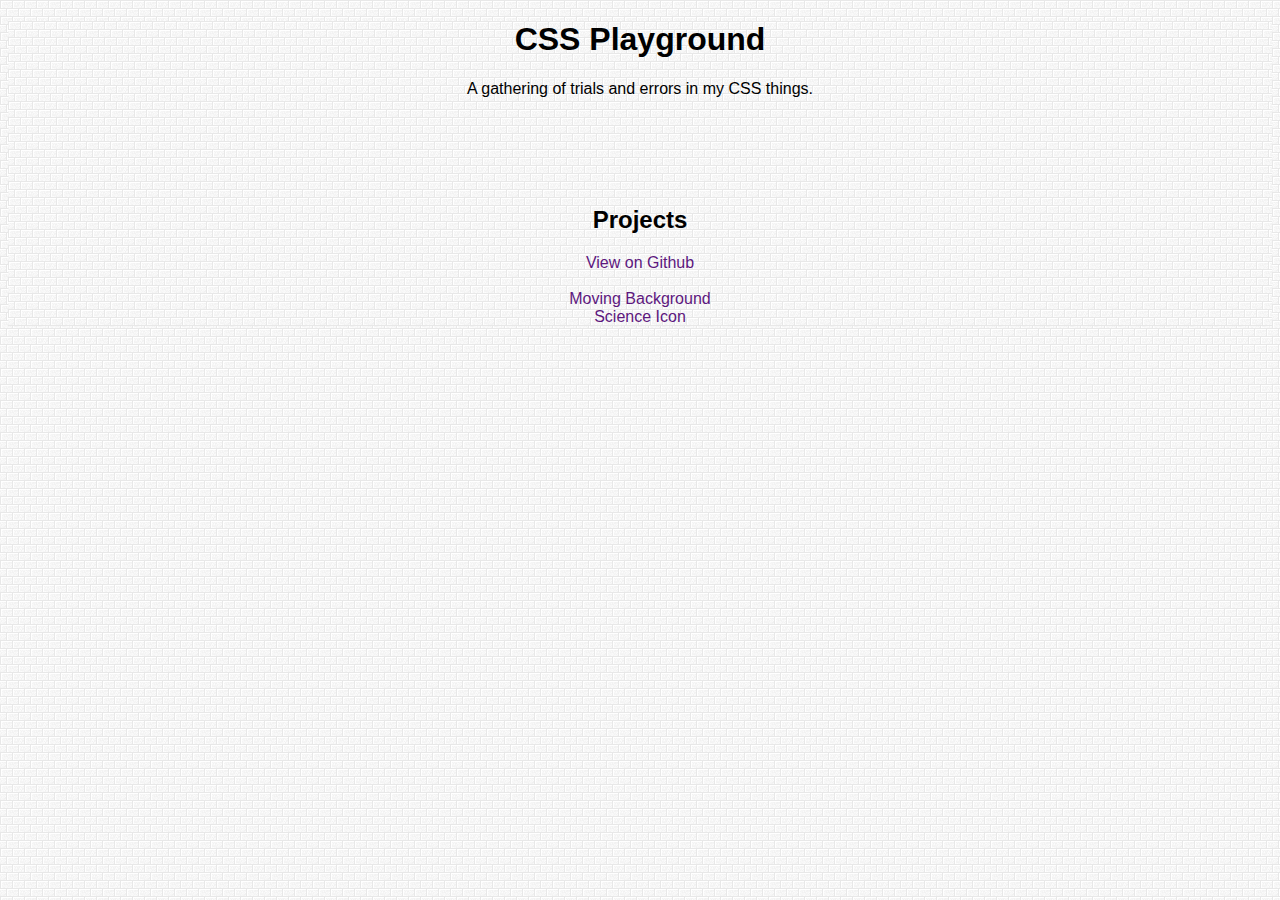
<file: index.html>
<!DOCTYPE html>
<html lang="en">
<head>
    <meta charset="UTF-8">
    <meta name="viewport" content="width=device-width, initial-scale=1.0">
    <meta http-equiv="X-UA-Compatible" content="ie=edge">
    <title>CSS Playground</title>
    <style>
        html, body {        
            background-image: url("imgs/white_brick_wall.png");
            font-family: "arial", helvetica, sans-serif;
        }

        .text-center, .text-center a {
            text-align: center;
        }

        .text-purple, .text-purple a {
            color: #5D177E;
            text-decoration: none;
        }
    </style>
</head>
<body>
    <h1 class="text-center">CSS Playground</h1>
    <p class="text-center">A gathering of trials and errors in my CSS things.</p>
    <br><br>
    
    <br><br>
    <h2 class="text-center">Projects</h2>
    <div class="text-center text-purple">
        <a href="https://github.com/shadowcodex/css-playground"> View on Github</a>
        <br><br>
        <a href="moving-background/">Moving Background</a>
        <br>
        <a href="science-icon/">Science Icon</a>
        <br>
    </div>
</body>
</html>
</file>
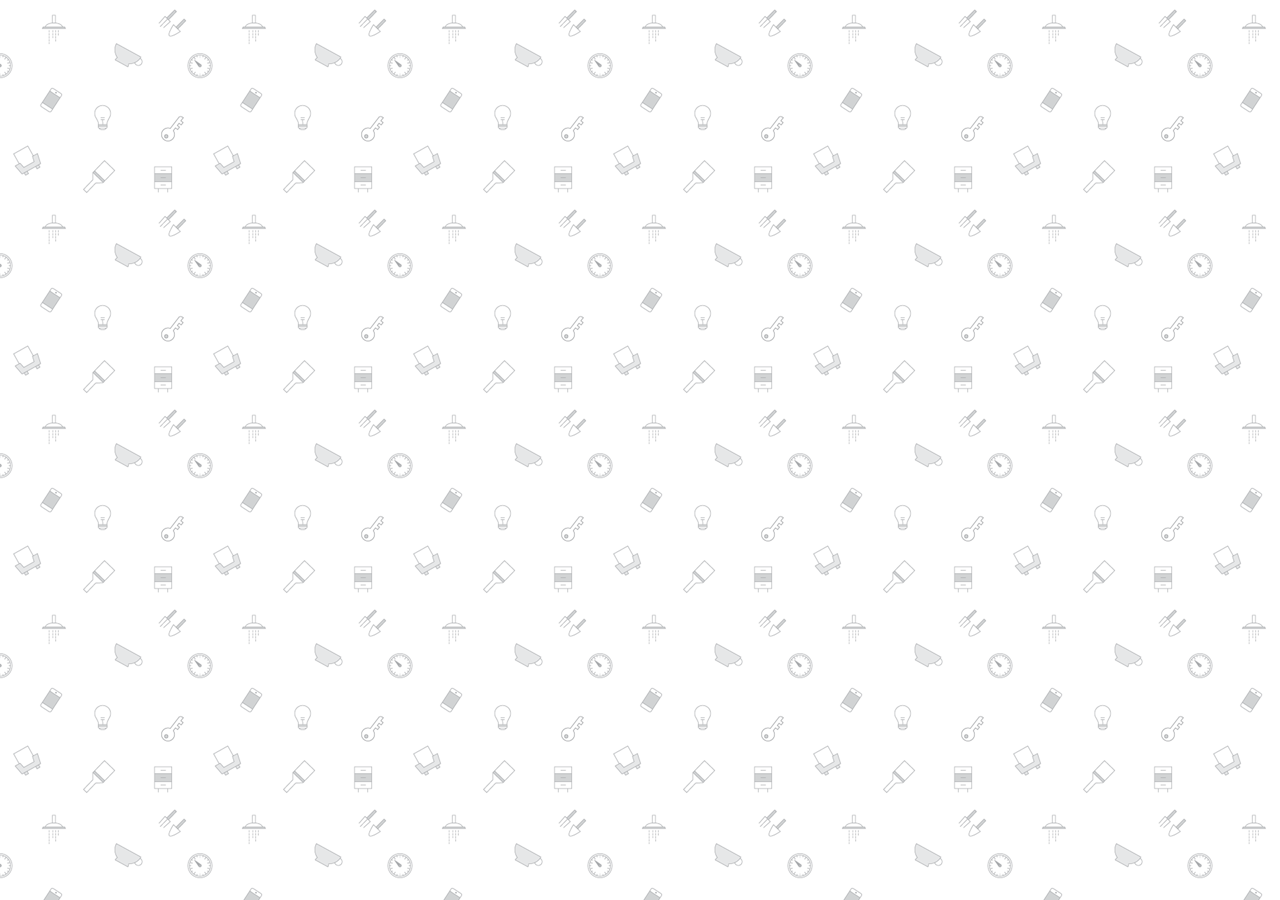
<file: moving-background/index.html>
<!DOCTYPE html>
<html lang="en">
<head>
    <meta charset="UTF-8">
    <meta name="viewport" content="width=device-width, initial-scale=1.0">
    <meta http-equiv="X-UA-Compatible" content="ie=edge">
    <title>Moving Background</title>
    <style>
        body, html {
            background-color: #F1F1F1;
            background-image: url("imgs/doodles.png");
            -webkit-animation: 10s linear 0s normal none infinite animation;
            -moz-animation: 10s linear 0s normal none infinite animation;
            -ms-animation: 10s linear 0s normal none infinite animation;
            -o-animation: 10s linear 0s normal none infinite animation;
            animation: 10s linear 0s normal none infinite animation;
        }

        @-webkit-keyframes animation {
            from {background-position:0 0;}
            to {background-position: 400px 0;}
        }
        
        @-moz-keyframes animation {
            from {background-position:0 0;}
            to {background-position: 400px 0;}
        }
        
        @-ms-keyframes animation {
            from {background-position:0 0;}
            to {background-position: 400px 0;}
        }
        
        @-o-keyframes animation {
            from {background-position:0 0;}
            to {background-position: 400px 0;}
        }
        
        @keyframes animation {
            from {background-position:0 0;}
            to {background-position: 400px 0;}
        }
    </style>
</head>
<body>
    
</body>
</html>
</file>
